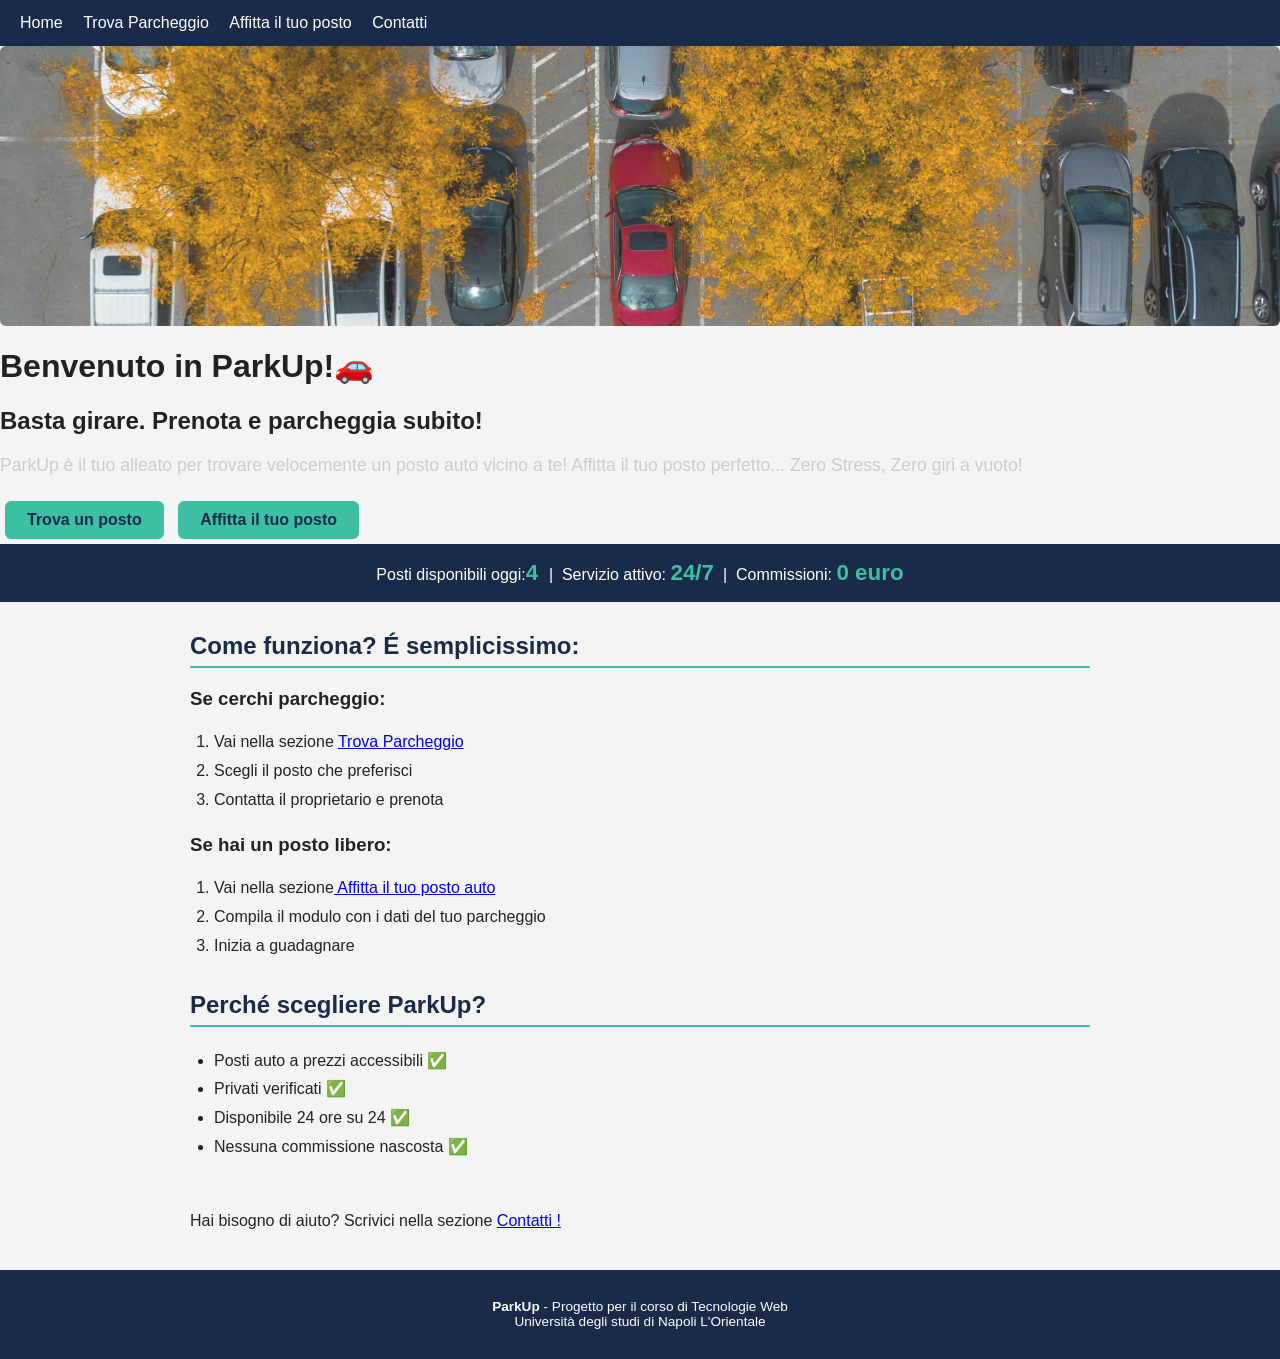
<file: index.html>
<!DOCTYPE html>
<html lang="it">
<head>
    <meta charset="UTF-8">
    <meta name="viewport" content="width=device-width, initial-scale=1.0">
    <title>ParkUp - No more stress </title>
    <link rel="stylesheet" href="css/style.css">
</head>
<body>
     <div id="navigation">
       <a href="index.html">Home</a>
       <a href="lista.html">Trova Parcheggio</a>
       <a href="aggiungi.html">Affitta il tuo posto</a>
       <a href="contatti.html">Contatti</a>
     </div>
<div id="hero">
  <img src="images/parcheggio-citta.jpg"
       alt="Parcheggio in città"
       id="hero-img">
    <h1>Benvenuto in ParkUp!🚗</h1>
    <h2>Basta girare. Prenota e parcheggia subito!</h2>

    <p>
        ParkUp è il tuo alleato per trovare velocemente un posto auto vicino a te!
        Affitta il tuo posto perfetto... Zero Stress, Zero giri a vuoto!
    </p>

    <a href="lista.html">Trova un posto</a>
    <a href="aggiungi.html">Affitta il tuo posto</a>
</div>

<div id="stats">
    Posti disponibili oggi:<span>4 </span> &nbsp;|&nbsp;
    Servizio attivo: <span>24/7</span> &nbsp;|&nbsp;
    Commissioni: <span>0 euro</span>
</div>

<div id="contenuto">

    <div id="messaggio"></div>
        <h2 class="titolo-sezione">Come funziona? É semplicissimo:</h2>

    <h3> Se cerchi parcheggio:</h3>
    <ol>
        <li> Vai nella sezione <a href="lista.html">Trova Parcheggio </a></li>
        <li> Scegli il posto che preferisci</li>
        <li> Contatta il proprietario e prenota </li>
    </ol>

    <h3> Se hai un posto libero:</h3>
    <ol>
        <li> Vai nella sezione<a href="aggiungi.html"> Affitta il tuo posto auto</a></li>
        <li> Compila il modulo con i dati del tuo parcheggio</li>
        <li> Inizia a guadagnare</li>
    </ol>

    <h2 class="titolo-sezione"> Perché scegliere ParkUp?</h2>
    <ul>
        <li> Posti auto a prezzi accessibili ✅</li>
        <li> Privati verificati ✅</li>
        <li> Disponibile 24 ore su 24 ✅</li>
        <li> Nessuna commissione nascosta ✅</li>
    </ul>

    <br>
    <p>
        Hai bisogno di aiuto? Scrivici nella sezione
        <a href="contatti.html" class="pulsante-link">Contatti !</a>
    </p>

</div>

<div id="footer">
    <p>
        <strong> ParkUp</strong> - Progetto per il corso di Tecnologie Web <br>
        Università degli studi di Napoli L'Orientale
    </p>
</div>

<script src="js/main.js"></script>

</body>
</html>
</file>
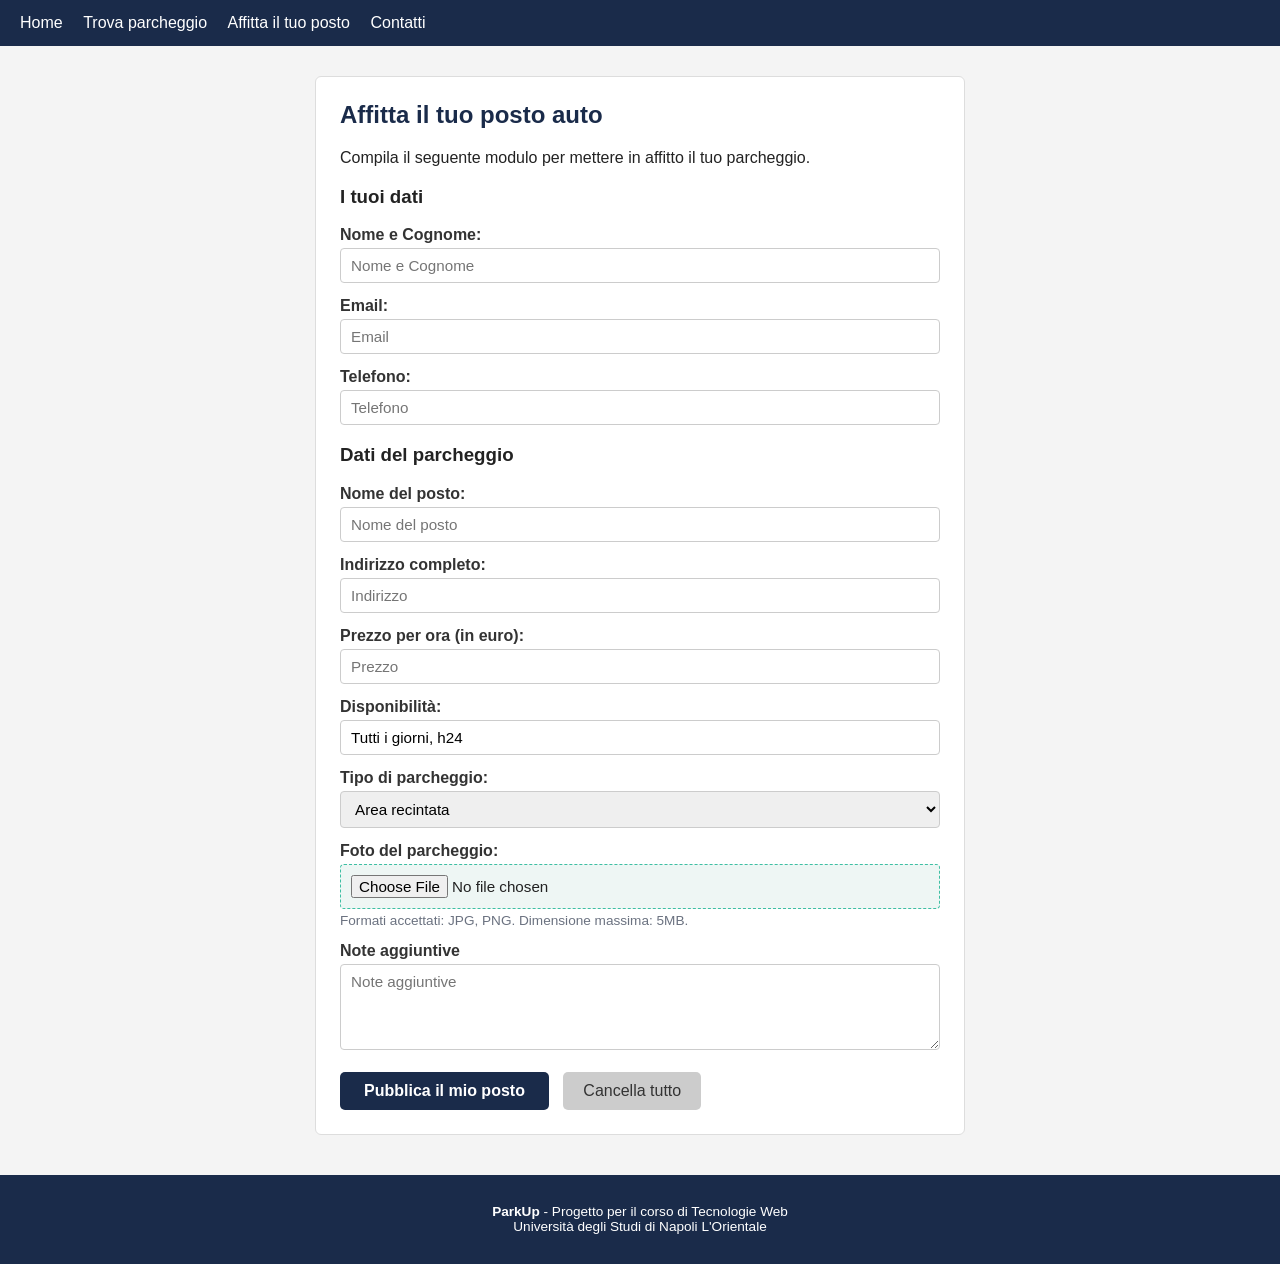
<file: aggiungi.html>
<!DOCTYPE html>
<html lang="it">
<head>
    <meta charset="UTF-8">
    <meta name="viewport" content="width=device-width, initial-scale=1.0">
    <title>ParkUp - Affitta il tuo posto auto!</title>
    <link rel="stylesheet" href="css/style.css">
</head>

<body>

    <div id="navigation">
        <a href="index.html">Home</a>
        <a href="lista.html"> Trova parcheggio</a>
        <a href="aggiungi.html"> Affitta il tuo posto</a>
        <a href="contatti.html">Contatti</a>
    </div>

    <div id="form-contenuto">

        <h2> Affitta il tuo posto auto</h2>
        <p>Compila il seguente modulo per mettere in affitto il tuo parcheggio.</p>

        <div id="messaggio"></div>

        <form method="post" action="pubblicato.html" onsubmit="return validaForm()">

            <h3>I tuoi dati</h3>

            <label for="nome">Nome e Cognome:</label>
            <input type="text" id="nome" name="nome" placeholder="Nome e Cognome">

            <label for="email">Email:</label>
            <input type="email" id="email" name="email" placeholder="Email">

            <label for="telefono">Telefono:</label>
            <input type="tel" id="telefono" name="telefono" placeholder="Telefono">

            <h3>Dati del parcheggio</h3>

            <label for="titolo">Nome del posto:</label>
            <input type="text" id="titolo" name="titolo" placeholder="Nome del posto">

            <label for="indirizzo">Indirizzo completo:</label>
            <input type="text" id="indirizzo" name="indirizzo" placeholder="Indirizzo">

            <label for="prezzo">Prezzo per ora (in euro):</label>
            <input type="text" id="prezzo" name="prezzo" placeholder="Prezzo" min="0" step="0.50">

            <label for="disponibilita">Disponibilità:</label>
            <input type="text" id="disponibilita" name="disponibilita"
                   value="Tutti i giorni, h24">

            <label for="tipo">Tipo di parcheggio:</label>
            <select id="tipo" name="tipo">
                <option value="scoperto">Area recintata</option>
                <option value="coperto">Box coperto</option>
                <option value="garage">Garage privato</option>
                <option value="cortile">Posto cortile</option>

            </select>

            <label for="foto">Foto del parcheggio:</label>
            <input type="file" id="foto" name="foto" accept="image/*">
            <p class="form-hint">Formati accettati: JPG, PNG. Dimensione massima: 5MB.</p>

            <label for="note">Note aggiuntive</label>
            <textarea id="note" name="note" placeholder="Note aggiuntive" rows="4"></textarea>

            <br>
            <input type="submit" value="Pubblica il mio posto">
            <input type="reset" value="Cancella tutto">

        </form>
    </div>

    <div id="footer">
        <p>
            <strong>ParkUp</strong> - Progetto per il corso di Tecnologie Web <br>
            Università degli Studi di Napoli L'Orientale
        </p>
    </div>

    <script src="js/main.js"></script>

</body>
</html>
</file>
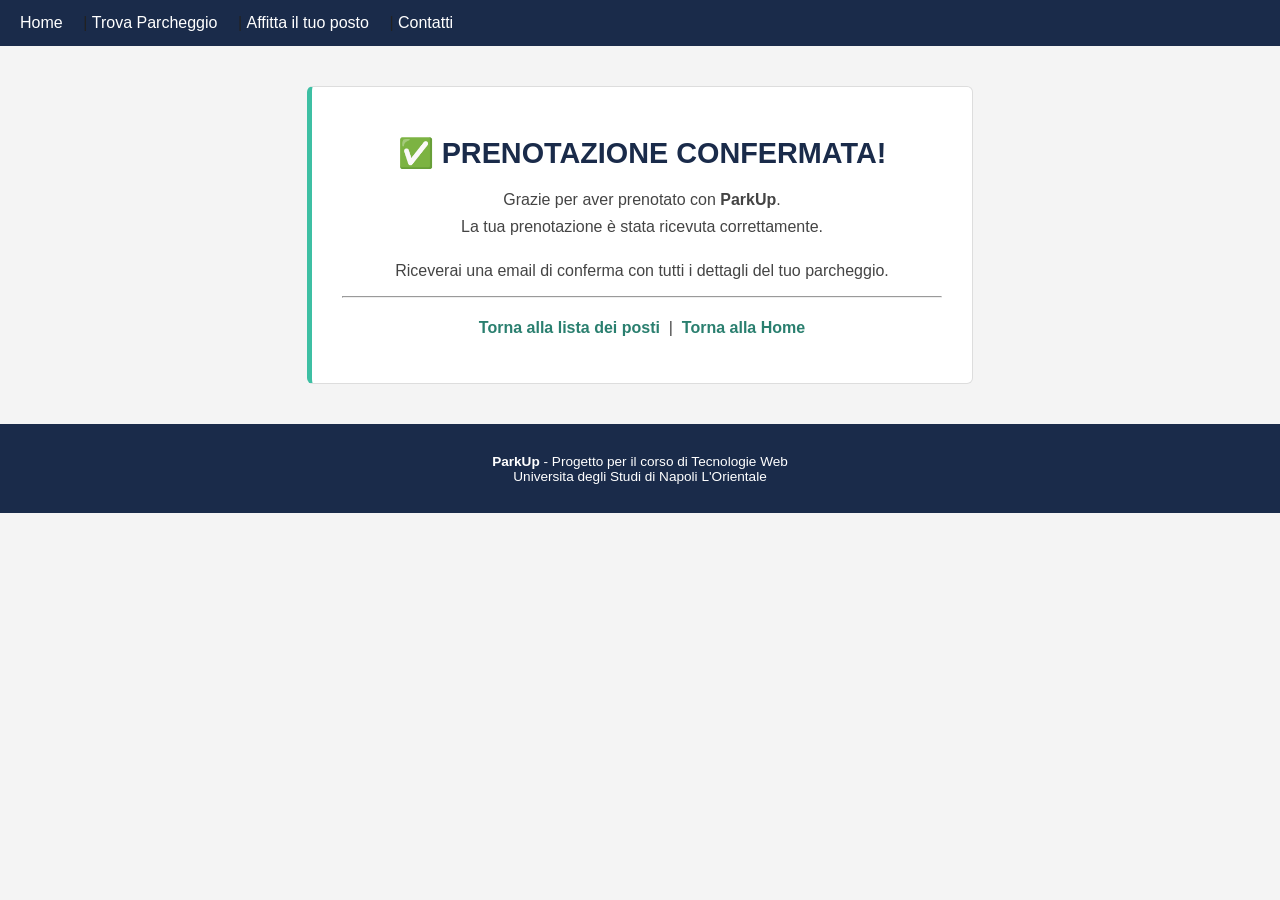
<file: conferma.html>
<!DOCTYPE html>
<html lang="it">

<head>
    <meta charset="UTF-8">
    <meta name="viewport" content="width=device-width, initial-scale=1.0">
    <title>ParkUp - PRENOTAZIONE CONFERMATA! </title>
    <link rel="stylesheet" href="css/style.css">
</head>

<body>

<div id="navigation">
    <a href="index.html">Home</a> |
    <a href="lista.html">Trova Parcheggio</a> |
    <a href="aggiungi.html">Affitta il tuo posto</a> |
    <a href="contatti.html">Contatti</a>
</div>

<div id="contenuto">

    <div id="box-conferma">
        <h1>✅ PRENOTAZIONE CONFERMATA!</h1>
        <p>
            Grazie per aver prenotato con <strong>ParkUp</strong>.<br>
            La tua prenotazione è stata ricevuta correttamente.
        </p>
        <p>
            Riceverai una email di conferma con tutti i dettagli
            del tuo parcheggio.
        </p>
        <hr>
        <p>
            <a href="lista.html">Torna alla lista dei posti</a>
            &nbsp;|&nbsp;
            <a href="index.html">Torna alla Home</a>
        </p>
    </div>

</div>

<div id="footer">
    <p>
        <strong>ParkUp</strong> - Progetto per il corso di Tecnologie Web<br>
        Universita degli Studi di Napoli L'Orientale
    </p>
</div>

</body>

</html>
</file>
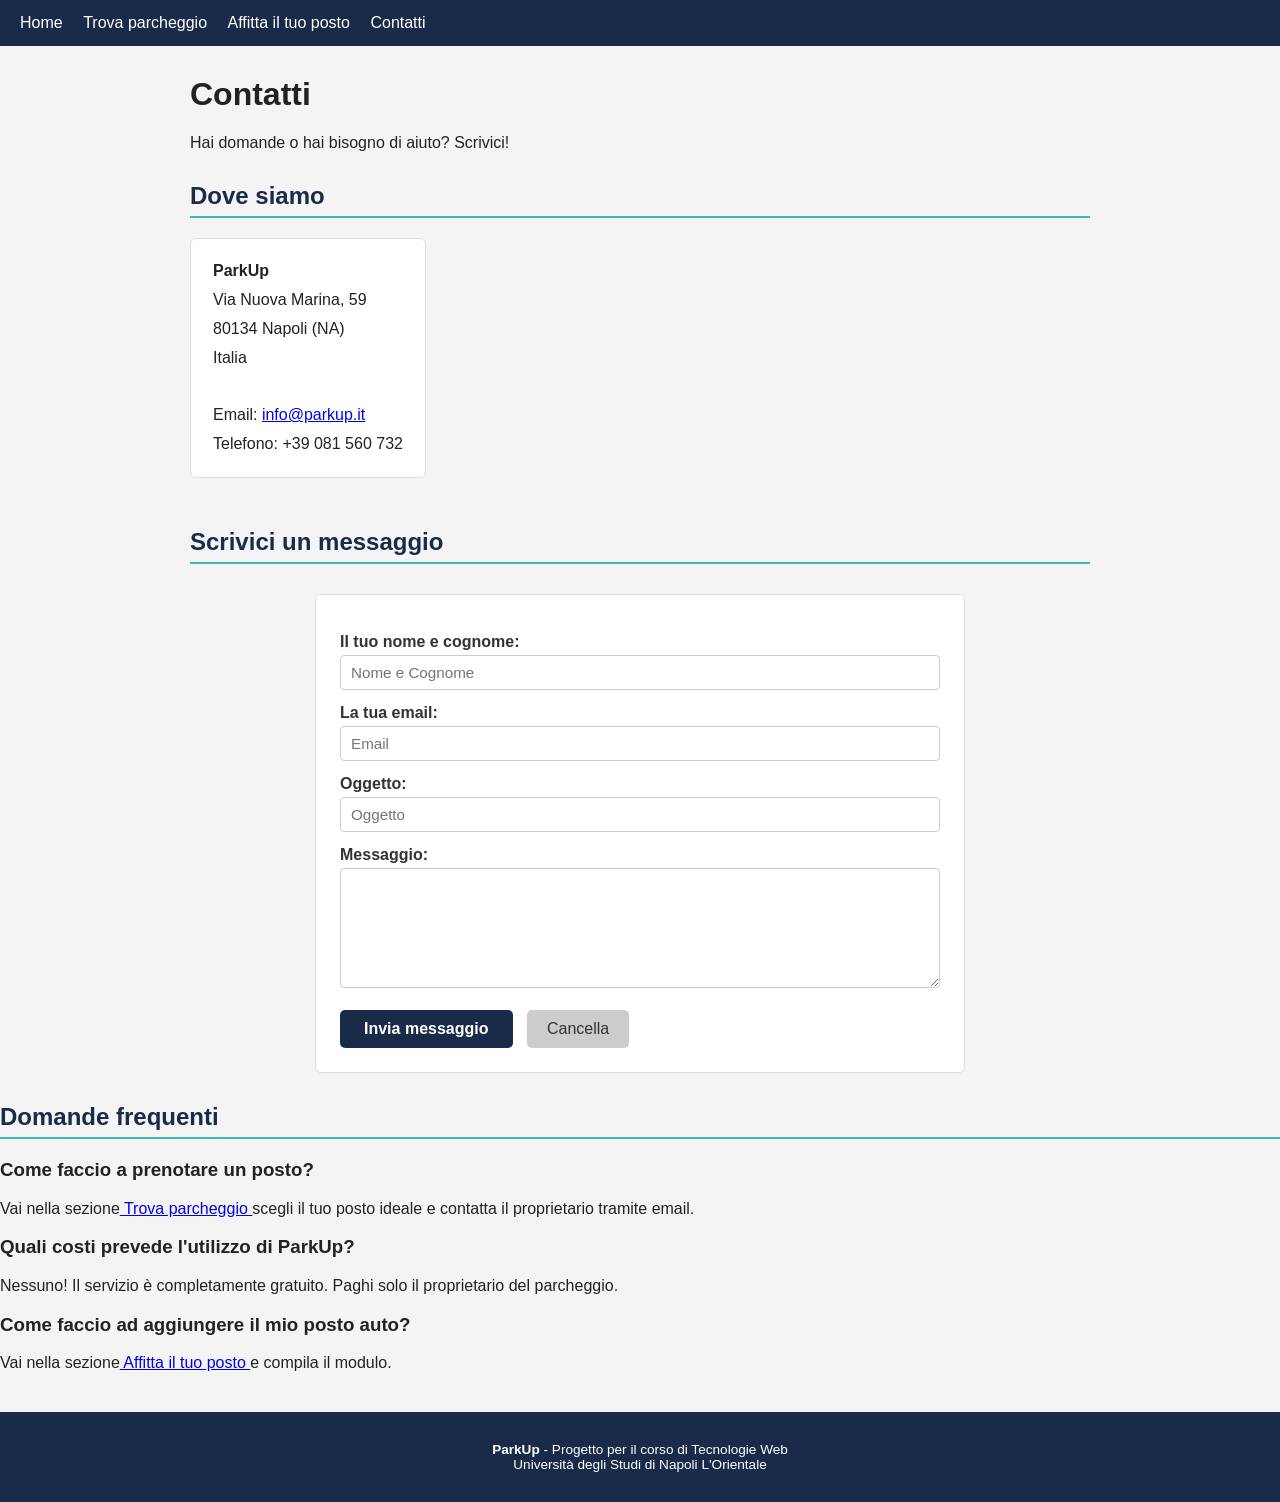
<file: contatti.html>
<!DOCTYPE html>
<html lang="it">
<head>
    <meta charset="UTF-8">
    <meta name="viewport" content="width=device-width, initial-scale=1.0">
        <title>ParkUp - Contatti</title>
    <link rel="stylesheet" href="css/style.css">
</head>

<body>

<div id="navigation">
    <a href="index.html">Home</a>
    <a href="lista.html">Trova parcheggio</a>
    <a href="aggiungi.html">Affitta il tuo posto</a>
    <a href="contatti.html">Contatti</a>
</div>

<div id="contenuto">
    <h1>Contatti</h1>
    <p>Hai domande o hai bisogno di aiuto? Scrivici!</p>

    <div id="messaggio"></div>

    <h2 class="titolo-sezione"> Dove siamo</h2>

    <address>
        <strong>ParkUp</strong><br>
        Via Nuova Marina, 59 <br>
        80134 Napoli (NA) <br>
        Italia <br><br>
        Email: <a href="mailto:info@parkup.it">info@parkup.it</a><br>
        Telefono: +39 081 560 732
    </address>

    <h2 class="titolo-sezione"> Scrivici un messaggio</h2>

</div>

<div id="form-contenuto">

    <form method="post" action="messaggioinviato.html" onsubmit="return validaForm()">

        <label for="nome"> Il tuo nome e cognome:</label>
        <input type="text" id="nome" name="nome" placeholder="Nome e Cognome">

        <label for="email"> La tua email:</label>
        <input type="email" id="email" name="email" placeholder="Email">

        <label for="subject"> Oggetto:</label>
        <input type="text" id="subject" name="subject" placeholder="Oggetto">

        <label for="messagio-testo"> Messaggio:</label>
        <textarea id="messagio-testo" name="messagio-testo" rows="6"></textarea>

        <br>
        <input type="submit" value="Invia messaggio">
        <input type="reset" value="Cancella">
    </form>

</div>

<div id="contenuto-informativo">

    <h2 class="titolo-sezione">Domande frequenti</h2>

    <h3> Come faccio a prenotare un posto?</h3>
    <p>
        Vai nella sezione<a href="lista.html"> Trova parcheggio </a>
        scegli il tuo posto ideale e contatta il proprietario tramite email.
    </p>

    <h3> Quali costi prevede l'utilizzo di ParkUp?</h3>
    <p>
        Nessuno! Il servizio è completamente gratuito.
        Paghi solo il proprietario del parcheggio.
    </p>

    <h3> Come faccio ad aggiungere il mio posto auto?</h3>
    <p>
        Vai nella sezione<a href="aggiungi.html"> Affitta il tuo posto </a>
        e compila il modulo.
    </p>
</div>

<div id="footer">
    <p>
        <strong>ParkUp</strong> - Progetto per il corso di Tecnologie Web <br>
        Università degli Studi di Napoli L'Orientale
    </p>
</div>

<script src="js/main.js"></script>

</body>
</html>
</file>
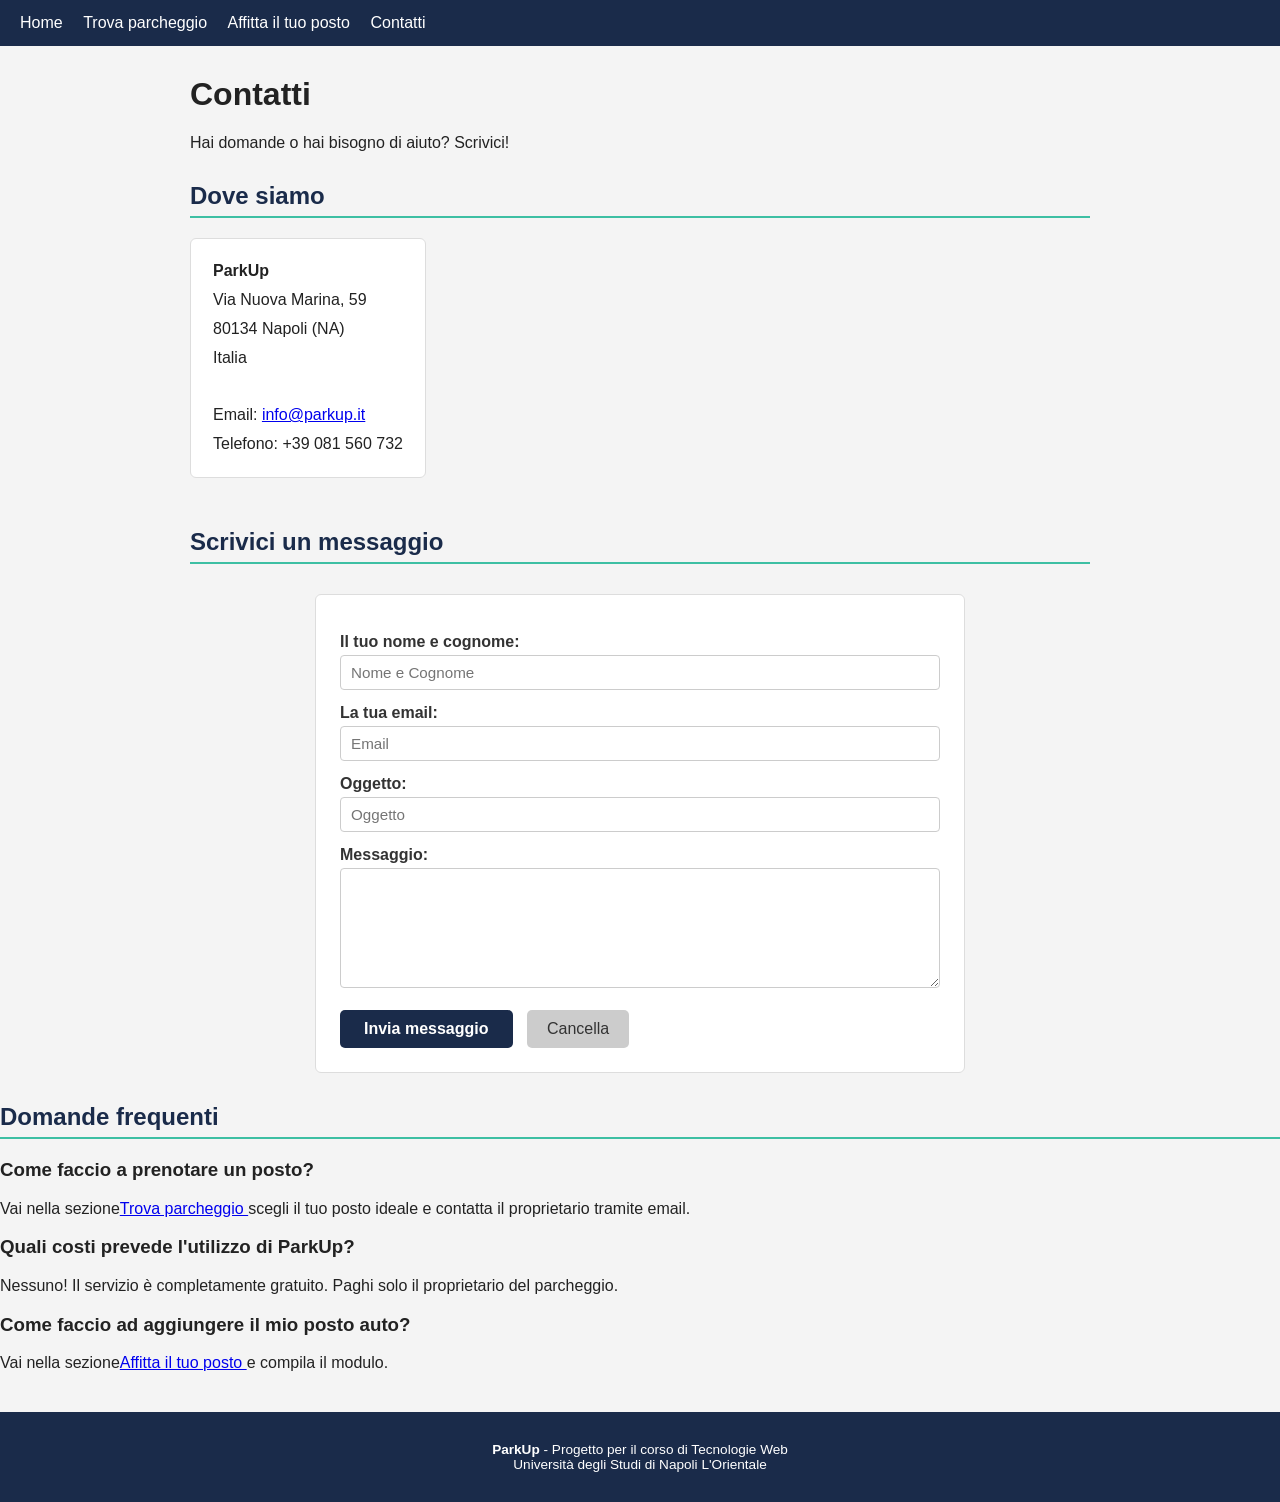
<file: Copia1-ParkUp.html>
<!DOCTYPE html>
<html lang="it">
<head>
    <meta charset="UTF-8">
    <meta name="viewport" content="width=device-width, initial-scale=1.0">
        <title>ParkUp - Contatti</title>
    <link rel="stylesheet" href="css/style.css">
</head>

<body>

<div id="navigation">
    <a href="index.html">Home</a>
    <a href="lista.html">Trova parcheggio</a>
    <a href="aggiungi.html">Affitta il tuo posto</a>
    <a href="contatti.html">Contatti</a>
</div>

<div id="contenuto">
    <h1>Contatti</h1>
    <p>Hai domande o hai bisogno di aiuto? Scrivici!</p>

    <div id="messaggio"></div>

    <h2 class="titolo-sezione"> Dove siamo</h2>

    <address>
        <strong>ParkUp</strong><br>
        Via Nuova Marina, 59 <br>
        80134 Napoli (NA) <br>
        Italia <br><br>
        Email: <a href="mailto:info@parkup.it">info@parkup.it</a><br>
        Telefono: +39 081 560 732
    </address>

    <h2 class="titolo-sezione"> Scrivici un messaggio</h2>

</div>

<div id="form-contenuto">

    <form method="post" action="#" onsubmit="return validaForm()">

        <label for="nome"> Il tuo nome e cognome:</label>
        <input type="text" id="nome" name="nome" placeholder="Nome e Cognome">

        <label for="email"> La tua email:</label>
        <input type="email" id="email" name="email" placeholder="Email">

        <label for="subject"> Oggetto:</label>
        <input type="text" id="subject" name="subject" placeholder="Oggetto">

        <label for="messagio-testo"> Messaggio:</label>
        <textarea id="messagio-testo" name="messagio-testo" rows="6"></textarea>

        <br>
        <input type="submit" value="Invia messaggio">
        <input type="reset" value="Cancella">
    </form>

</div>

<div id="contenuto-informativo">

    <h2 class="titolo-sezione">Domande frequenti</h2>

    <h3> Come faccio a prenotare un posto?</h3>
    <p>
        Vai nella sezione<a href="lista.html">Trova parcheggio </a>
        scegli il tuo posto ideale e contatta il proprietario tramite email.
    </p>

    <h3> Quali costi prevede l'utilizzo di ParkUp?</h3>
    <p>
        Nessuno! Il servizio è completamente gratuito.
        Paghi solo il proprietario del parcheggio.
    </p>

    <h3> Come faccio ad aggiungere il mio posto auto?</h3>
    <p>
        Vai nella sezione<a href="aggiungi.html">Affitta il tuo posto </a>
        e compila il modulo.
    </p>
</div>

<div id="footer">
    <p>
        <strong>ParkUp</strong> - Progetto per il corso di Tecnologie Web <br>
        Università degli Studi di Napoli L'Orientale
    </p>
</div>

<script src="js/main.js"></script>

</body>
</html>
</file>
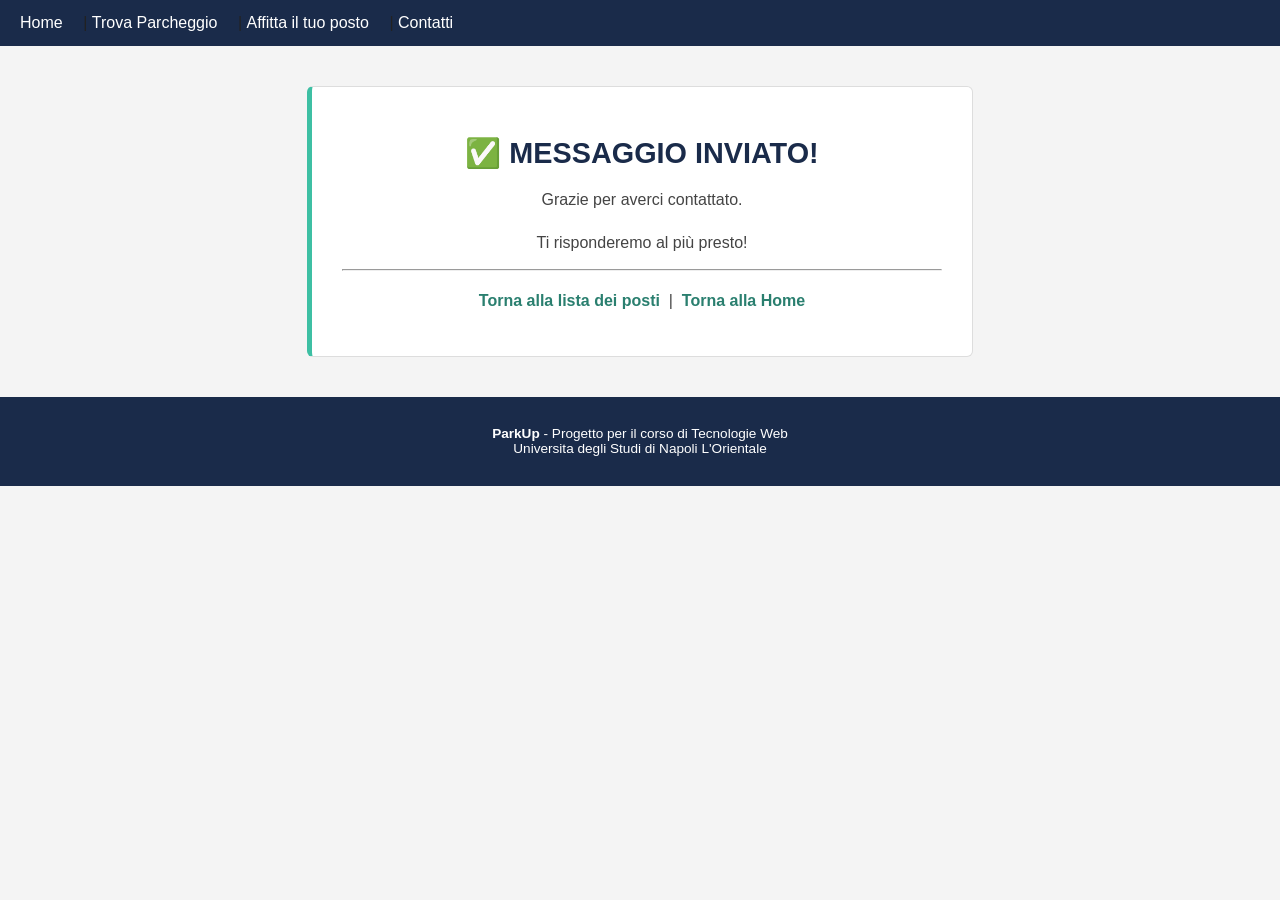
<file: messaggioinviato.html>
<!DOCTYPE html>
<html lang="it">

<head>
    <meta charset="UTF-8">
    <meta name="viewport" content="width=device-width, initial-scale=1.0">
    <title>ParkUp - MESSAGGIO INVIATO! </title>
    <link rel="stylesheet" href="css/style.css">
</head>

<body>

<div id="navigation">
    <a href="index.html">Home</a> |
    <a href="lista.html">Trova Parcheggio</a> |
    <a href="aggiungi.html">Affitta il tuo posto</a> |
    <a href="contatti.html">Contatti</a>
</div>

<div id="contenuto">

    <div id="box-conferma">
        <h1>✅ MESSAGGIO INVIATO!</h1>
        <p>
            Grazie per averci contattato.
        </p>
        <p>
            Ti risponderemo al più presto!
        </p>
        <hr>
        <p>
            <a href="lista.html">Torna alla lista dei posti</a>
            &nbsp;|&nbsp;
            <a href="index.html">Torna alla Home</a>
        </p>
    </div>

</div>

<div id="footer">
    <p>
        <strong>ParkUp</strong> - Progetto per il corso di Tecnologie Web<br>
        Universita degli Studi di Napoli L'Orientale
    </p>
</div>

</body>

</html>
</file>
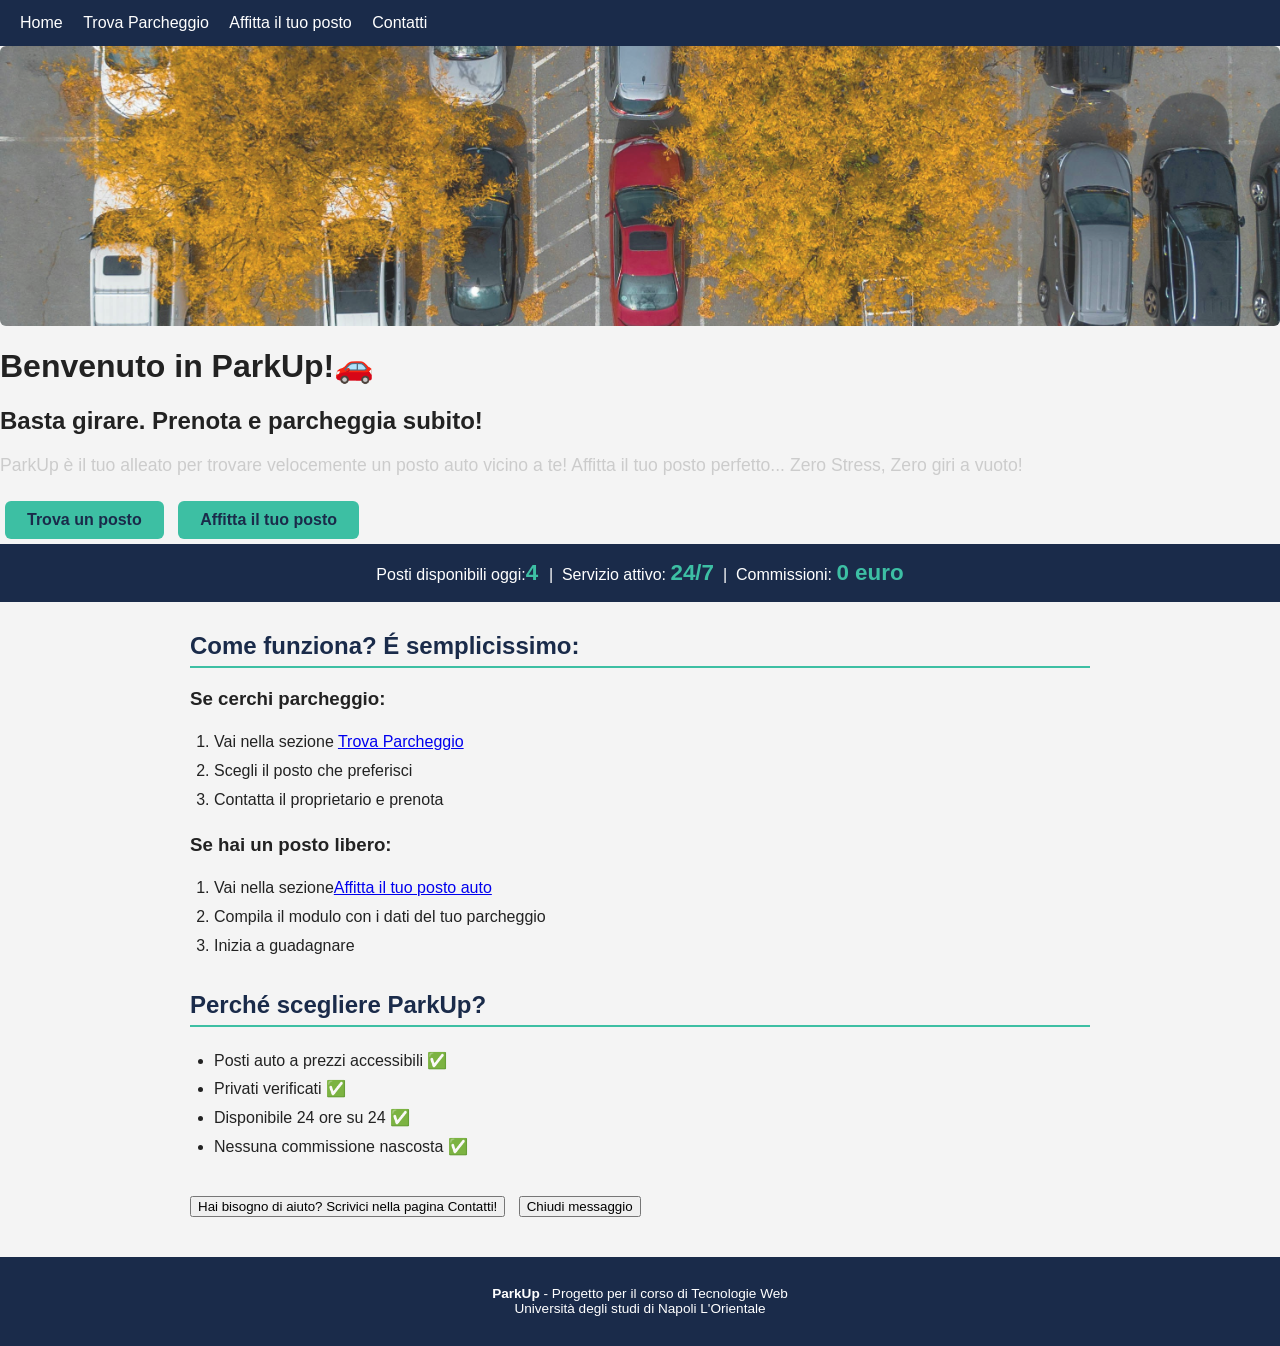
<file: parkup.html>
<!DOCTYPE html>
<html lang="it">
<head>
    <meta charset="UTF-8">
    <meta name="viewport" content="width=device-width, initial-scale=1.0">
    <title>ParkUp - No more stress </title>
    <link rel="stylesheet" href="css/style.css">
</head>
<body>
     <div id="navigation">
       <a href="index.html">Home</a>
       <a href="lista.html">Trova Parcheggio</a>
       <a href="aggiungi.html">Affitta il tuo posto</a>
       <a href="contatti.html">Contatti</a>
     </div>
<div id="hero">
  <img src="images/parcheggio-citta.jpg"
       alt="Parcheggio in città"
       id="hero-img">
    <h1>Benvenuto in ParkUp!🚗</h1>
    <h2>Basta girare. Prenota e parcheggia subito!</h2>

    <p>
        ParkUp è il tuo alleato per trovare velocemente un posto auto vicino a te!
        Affitta il tuo posto perfetto... Zero Stress, Zero giri a vuoto!
    </p>

    <a href="lista.html">Trova un posto</a>
    <a href="aggiungi.html">Affitta il tuo posto</a>
</div>

<div id="stats">
    Posti disponibili oggi:<span>4 </span> &nbsp;|&nbsp;
    Servizio attivo: <span>24/7</span> &nbsp;|&nbsp;
    Commissioni: <span>0 euro</span>
</div>

<div id="contenuto">

    <div id="messaggio"></div>
        <h2 class="titolo-sezione">Come funziona? É semplicissimo:</h2>

    <h3> Se cerchi parcheggio:</h3>
    <ol>
        <li> Vai nella sezione <a href="lista.html">Trova Parcheggio </a></li>
        <li> Scegli il posto che preferisci</li>
        <li> Contatta il proprietario e prenota </li>
    </ol>

    <h3> Se hai un posto libero:</h3>
    <ol>
        <li> Vai nella sezione<a href="aggiungi.html">Affitta il tuo posto auto</a></li>
        <li> Compila il modulo con i dati del tuo parcheggio</li>
        <li> Inizia a guadagnare</li>
    </ol>

    <h2 class="titolo-sezione"> Perché scegliere ParkUp?</h2>
    <ul>
        <li> Posti auto a prezzi accessibili ✅</li>
        <li> Privati verificati ✅</li>
        <li> Disponibile 24 ore su 24 ✅</li>
        <li> Nessuna commissione nascosta ✅</li>
    </ul>

    <br>
    <button onclick="mostraMessaggio('Hai bisogno di aiuto? Scrivici nella pagina Contatti!')">
        Hai bisogno di aiuto? Scrivici nella pagina Contatti!
    </button>
    &nbsp;
    <button onclick="nascondiMessaggio()">
        Chiudi messaggio
    </button>

</div>

<div id="footer">
    <p>
        <strong> ParkUp</strong> - Progetto per il corso di Tecnologie Web <br>
        Università degli studi di Napoli L'Orientale
    </p>
</div>

<script src="js/main.js"></script>

</body>
</html>
</file>
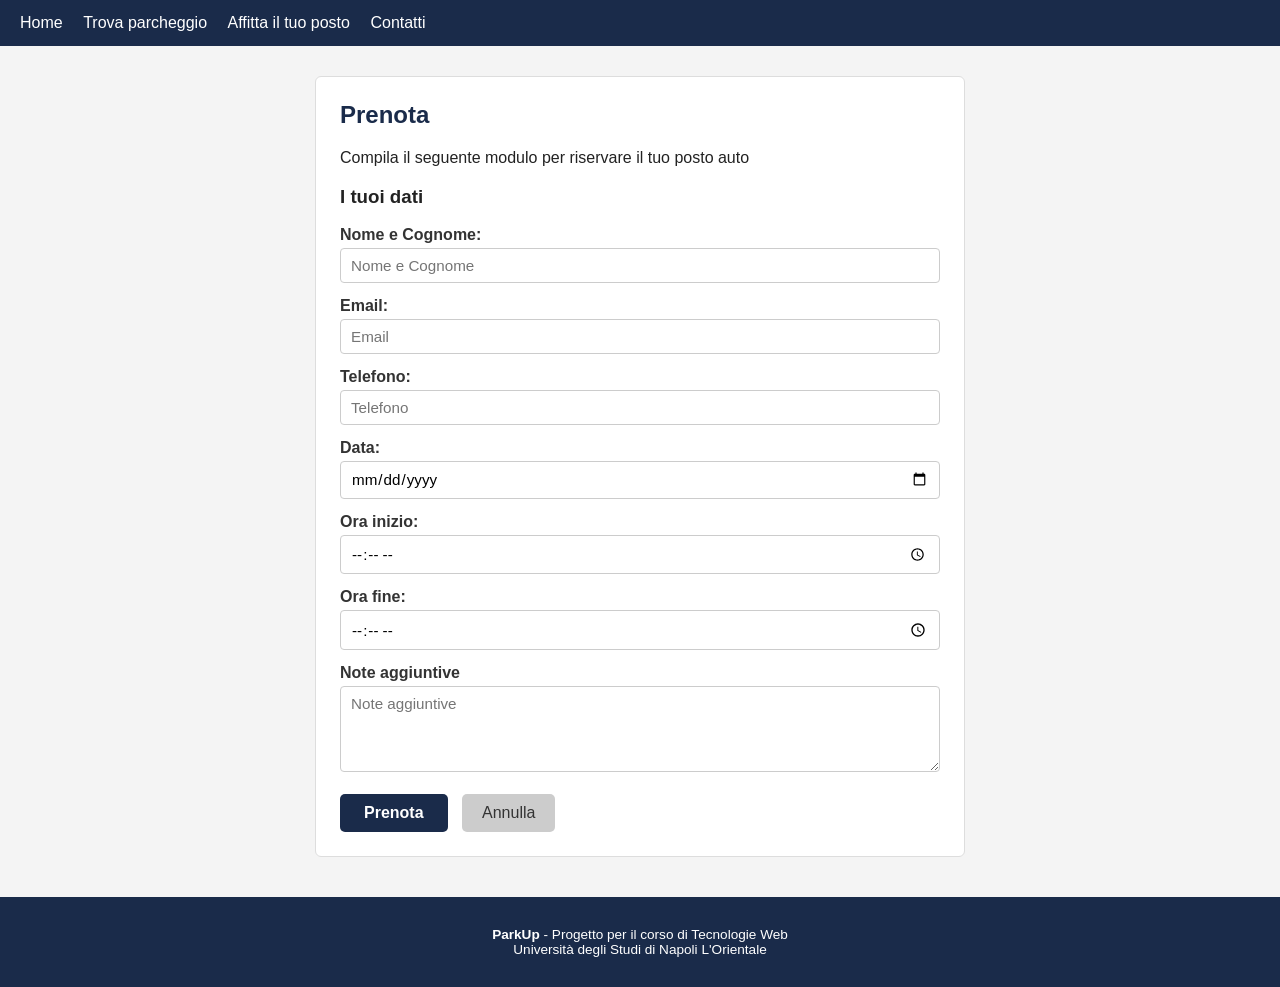
<file: prenota.html>
<!DOCTYPE html>
<html lang="it">
<head>
    <meta charset="UTF-8">
    <meta name="viewport" content="width=device-width, initial-scale=1.0">
    <title>ParkUp - Le tue prenotazioni</title>
    <link rel="stylesheet" href="css/style.css">
</head>
<body>

<div id="navigation">
    <a href="index.html">Home</a>
    <a href="lista.html"> Trova parcheggio</a>
    <a href="aggiungi.html"> Affitta il tuo posto</a>
    <a href="contatti.html">Contatti</a>
</div>

<div id="form-contenuto">

    <h2> Prenota</h2>
    <p>Compila il seguente modulo per riservare il tuo posto auto</p>

    <div id="messaggio"></div>

    <form method="post" action="conferma.html" onsubmit="return validaForm()">

        <h3>I tuoi dati</h3>

        <label for="nome">Nome e Cognome:</label>
        <input type="text" id="nome" name="nome" placeholder="Nome e Cognome">

        <label for="email">Email:</label>
        <input type="email" id="email" name="email" placeholder="Email">

        <label for="telefono">Telefono:</label>
        <input type="tel" id="telefono" name="telefono" placeholder="Telefono">

        <label for="data">Data:</label>
        <input type="date" id="data" name="data">

        <label for="ora-inizio">Ora inizio:</label>
        <input type="time" id="ora-inizio" name="ora-inizio">

        <label for="ora-fine">Ora fine:</label>
        <input type="time" id="ora-fine" name="ora-fine">

        <label for="note">Note aggiuntive</label>
        <textarea id="note" name="note" placeholder="Note aggiuntive" rows="4"></textarea>

        <br>
        <input type="submit" value="Prenota">
        <input type="reset" value="Annulla">

    </form>
</div>

<div id="footer">
    <p>
        <strong>ParkUp</strong> - Progetto per il corso di Tecnologie Web <br>
        Università degli Studi di Napoli L'Orientale
    </p>
</div>

<script src="js/main.js"></script>

</body>
</html>
</file>
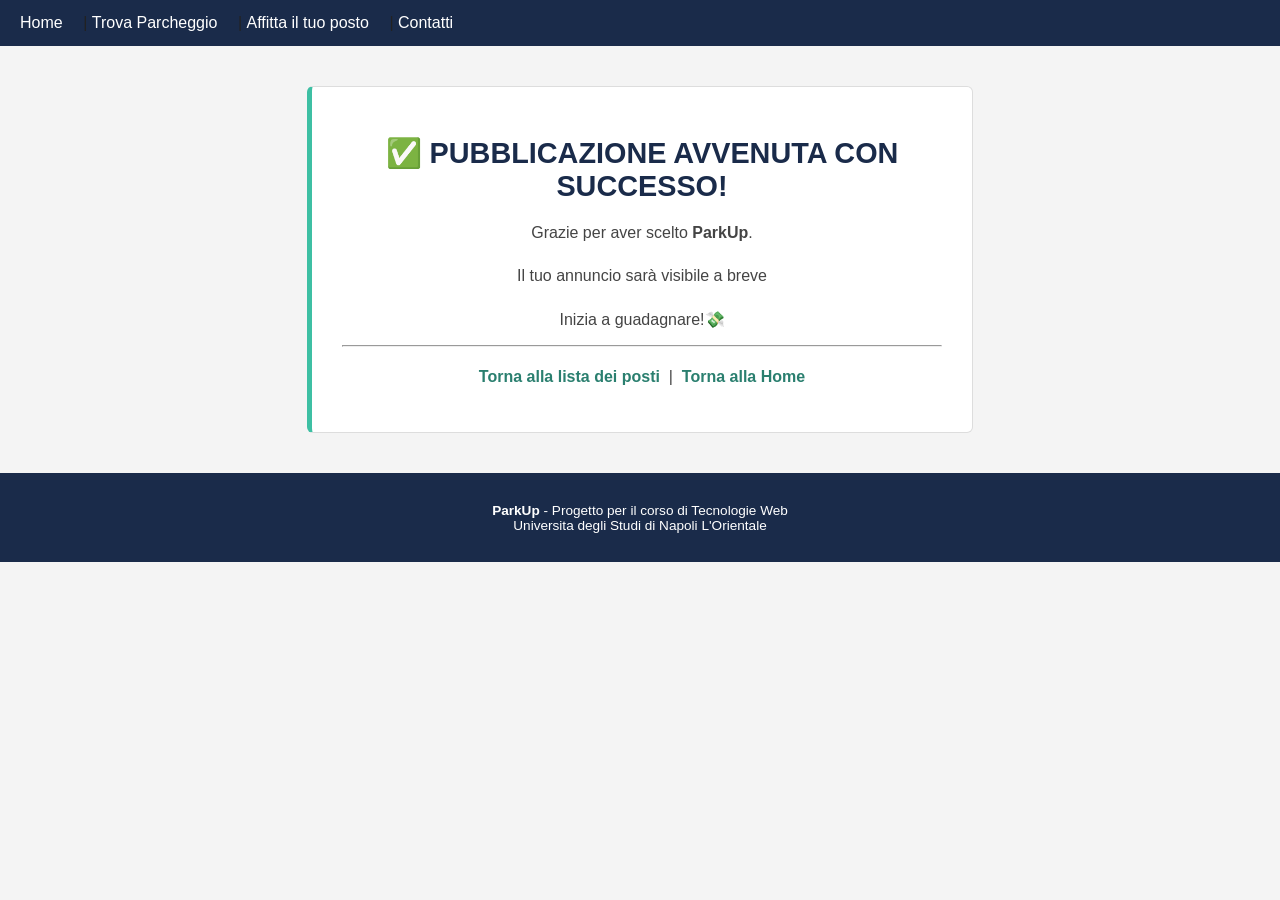
<file: pubblicato.html>
<!DOCTYPE html>
<html lang="it">

<head>
    <meta charset="UTF-8">
    <meta name="viewport" content="width=device-width, initial-scale=1.0">
    <title>ParkUp - PUBBLICAZIONE RIUSCITA! </title>
    <link rel="stylesheet" href="css/style.css">
</head>

<body>

<div id="navigation">
    <a href="index.html">Home</a> |
    <a href="lista.html">Trova Parcheggio</a> |
    <a href="aggiungi.html">Affitta il tuo posto</a> |
    <a href="contatti.html">Contatti</a>
</div>

<div id="contenuto">

    <div id="box-conferma">
        <h1>✅ PUBBLICAZIONE AVVENUTA CON SUCCESSO!</h1>
        <p>
            Grazie per aver scelto <strong>ParkUp</strong>.<br>
        </p>
        <p>
            Il tuo annuncio sarà visibile a breve
        </p>
        <p>
            Inizia a guadagnare!💸
        </p>
        <hr>
        <p>
            <a href="lista.html">Torna alla lista dei posti</a>
            &nbsp;|&nbsp;
            <a href="index.html">Torna alla Home</a>
        </p>
    </div>

</div>

<div id="footer">
    <p>
        <strong>ParkUp</strong> - Progetto per il corso di Tecnologie Web<br>
        Universita degli Studi di Napoli L'Orientale
    </p>
</div>

</body>

</html>
</file>
<file: css/style.css>
/* ========================================
ParkUp - style.css
=========================================== */

body {
    font-family: sans-serif;
    background-color: #f4f4f4;
    color: #222222;
    margin: 0;
    padding: 0;
}

#navigation {
    background-color: #1a2b4a;
    padding: 14px 20px;
}

#navigation a {
    color: #ffffff;
    text-decoration: none;
    margin-right: 16px;
    font-size: 1rem;
}

#navigation a:hover {
    color: #3dbfa3;
}

#hero p {
    font-size: 1.1rem;
    color: #cccccc;
    margin-bottom: 20px;
}

#hero a {
    background-color: #3dbfa3;
    color: #1a2b4a;
    padding: 10px 22px;
    text-decoration: none;
    font-weight: bold;
    border-radius: 6px;
    margin: 5px;
    display: inline-block;
}

#hero a:hover {
    background-color: #2ea88e;
}

#hero-img {
    width: 100%;
    max-height: 280px;
    object-fit: cover;
    display: block;
    margin-bottom: 20px;
    border-radius: 6px;
    opacity: 0.85;
}

#contenuto {
    max-width: 900px;
    margin: 30px auto;
    padding: 0 20px;
}

.scheda-posto {
    background-color: #ffffff;
    border: 1px solid #dddddd;
    border-left: 5px solid #1a2b4a;
    border-radius: 6px;
    padding: 18px 22px;
    margin-bottom: 20px;
}

.scheda-posto h2 {
    color: #1a2b4a;
    margin-top:0;
}

.scheda-posto p {
    margin:6px 0;
    font-size: 0.95rem;
}

.scheda-posto a {
    display: inline-block;
    margin-top: 10px;
    background-color: #3dbfa3;
    color: #1a2b4a;
    padding: 8px 18px;
    text-decoration: none;
    font-weight: bold;
    border-radius: 5px;
}
.scheda-posto a:hover {
    background-color: #2ea88e;
}

.foto-posto {
    width: 100%;
    height: 180px;
    object-fit: cover;
    border-radius: 5px;
    margin-bottom: 12px;
    display: block;
}

.disponibile {
    color:#04C100;
    font-weight: bold;
}

.non-disponibile {
    color: #ff0000;
    font-weight: bold;
}

h2.titolo-sezione {
    color: #1a2b4a;
    border-bottom: 2px solid #3dbfa3;
    padding-bottom: 6px;
    margin-top: 30px;
}

#form-contenuto {
    background-color: #ffffff;
    border: 1px solid #dddddd;
    border-radius: 6px;
    padding: 24px;
    max-width: 600px;
    margin: 30px auto;
}

#form-contenuto h2 {
    color: #1a2b4a;
    margin-top: 0;
}

#form-contenuto label {
    display: block;
    font-weight: bold;
    margin-top: 14px;
    margin-bottom: 4px;
    color: #333333;
}

#form-contenuto input,
#form-contenuto select,
#form-contenuto textarea {
    width: 100%;
    padding: 8px 10px;
    border: 1px solid #cccccc;
    border-radius: 4px;
    font-family: sans-serif;
    font-size: 0.95rem;
    box-sizing: border-box;
}

#form-contenuto input[type="submit"] {
    background-color: #1a2b4a;
    color: #ffffff;
    border: none;
    padding: 10px 24px;
    font-size: 1rem;
    font-weight: bold;
    cursor: pointer;
    border-radius: 5px;
    margin-top: 18px;
    width: auto;
}

#form-contenuto input[type="reset"] {
    background-color: #cccccc;
    color: #333333;
    border: none;
    padding: 10px 20px;
    font-size: 1rem;
    cursor: pointer;
    border-radius: 5px;
    margin-top: 18px;
    margin-left: 10px;
    width: auto;
}

#messaggio {
    background-color: #e8f8f5;
    border: 1px solid #3dbfa3;
    border-radius: 5px;
    padding: 12px 16px;
    margin: 16px 0;
    font-size: 0.95rem;
    display:none;
}

#stats {
    background-color: #1a2b4a;
    color: #ffffff;
    text-align: center;
    padding: 16px;
    font-size: 1rem;
}

#stats span{
    color: #3dbfa4;
    font-weight: bold;
    font-size: 1.4rem;
}

address {
    font-style: normal;
    line-height: 1.8;
    background-color: #ffffff;
    border: 1px solid #dddddd;
    border-radius: 6px;
    padding: 18px 22px;
    display: inline-block;
    margin-bottom: 20px;
}

ul, ol {
    padding-left: 24px;
    line-height: 1.8;
}

#mappa {
    height: 380px;
    border-radius: 6px;
    border: 1px solid #dddddd;
    margin-bottom: 30px;
}

#tabella-posti {
    width: 100%;
    border-collapse: collapse;
    margin-bottom: 30px;
    font-size: 0.95rem;
}

#tabella-posti th {
    background-color: #1a2b4a;
    color: #ffffff;
    padding: 10px 14px;
    text-align: left;
}

#tabella-posti td {
    padding: 9px 14px;
    border-bottom: 1px solid #dddddd;
}

#tabella-posti tr:nth-child(even) {
    background-color: #f9f9f9;
}

#tabella-posti tr:hover {
    background-color: #eef6f4;
}

#footer {
    background-color: #1a2b4a;
    color: #ffffff;
    text-align: center;
    padding: 16px;
    font-size: 0.85rem;
    margin-top: 40px;
}

/* ── Pagina conferma prenotazione ── */
#box-conferma {
    background-color: #ffffff;
    border: 1px solid #dddddd;
    border-left: 5px solid #3dbfa3;
    border-radius: 6px;
    padding: 30px;
    margin: 40px auto;
    max-width: 600px;
    text-align: center;
}

#box-conferma h1 {
    color: #1a2b4a;
    font-size: 1.8rem;
    margin-bottom: 16px;
}

#box-conferma p {
    font-size: 1rem;
    color: #444444;
    line-height: 1.7;
    margin-bottom: 12px;
}

#box-conferma a {
    color: #2a7f6f;
    font-weight: bold;
    text-decoration: none;
}

#box-conferma a:hover {
    color: #3dbfa3;
}

/* ── Input file ── */
#form-contenuto input[type="file"] {
    border: 1px dashed #3dbfa3;
    border-radius: 4px;
    padding: 10px;
    background-color: #eef6f4;
    cursor: pointer;
    width: 100%;
    box-sizing: border-box;
}

.form-hint {
    font-size: 0.85rem;
    color: #6b7280;
    margin-top: 4px;
    margin-bottom: 10px;
}

/* Rende il link simile a un vero pulsante */
.bottone-contatti {
    background-color: #007BFF;
    color: white;
    padding: 10px 20px;
    text-decoration: none;
    border-radius: 5px;
    display: inline-block;
}

/* Cambia colore quando l'utente ci passa sopra con il mouse */
.bottone-contatti:hover {
    background-color: #0056b3;
}
</file>
